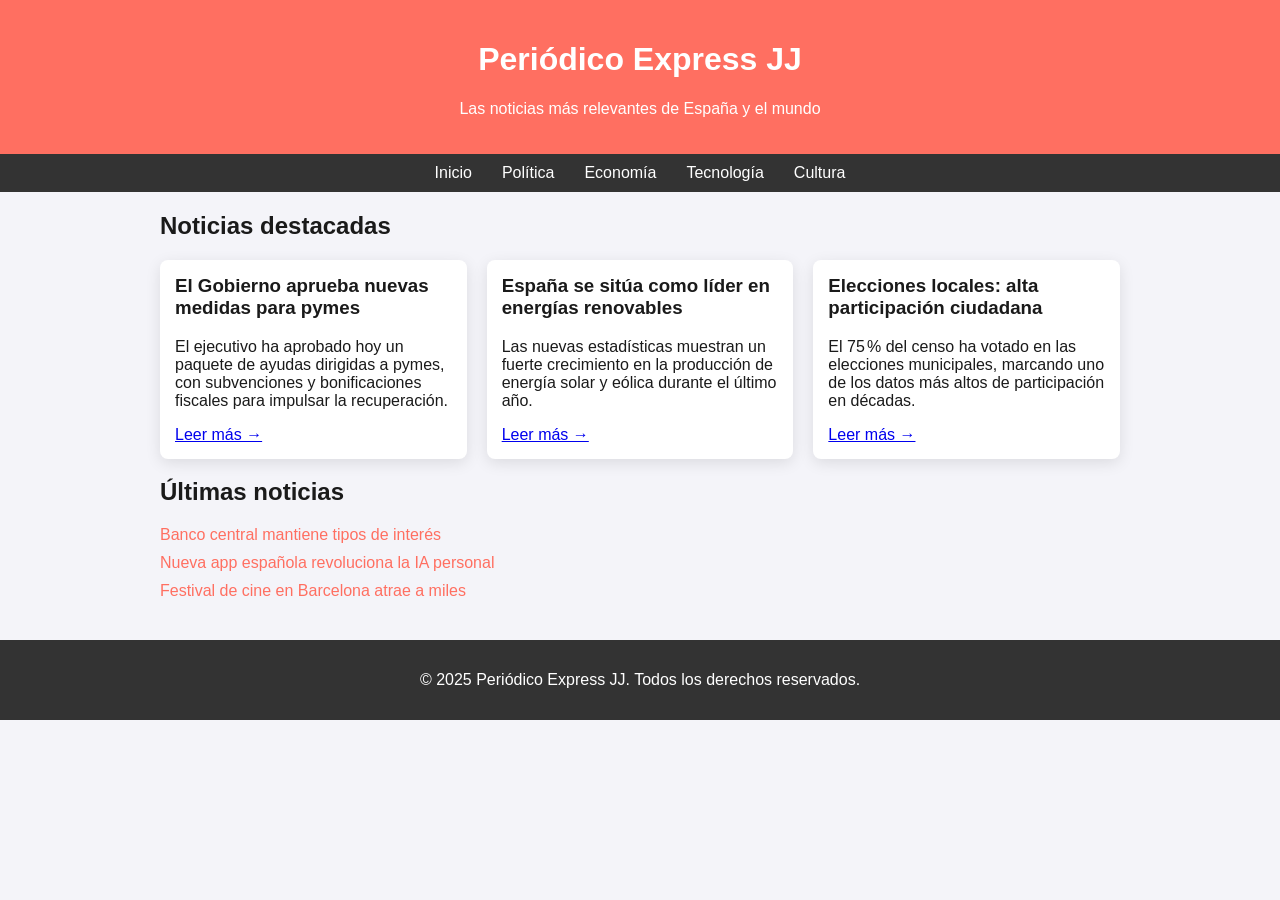
<file: index.html>
<!DOCTYPE html>
<html lang="es">
<head>
  <meta charset="UTF-8" />
  <meta name="viewport" content="width=device-width, initial-scale=1.0" />
  <title>Periódico Express JJ</title>
  <link rel="stylesheet" href="style.css" />
</head>
<body>
  <header class="header">
    <h1>Periódico Express JJ</h1>
    <p>Las noticias más relevantes de España y el mundo</p>
  </header>

  <nav class="nav">
    <a href="index.html">Inicio</a>
    <a href="news/politica.html">Política</a>
    <a href="news/economia.html">Economía</a>
    <a href="news/tecnologia.html">Tecnología</a>
    <a href="news/cultura.html">Cultura</a>
  </nav>

  <main class="container">
    <section class="featured">
      <h2>Noticias destacadas</h2>
      <div class="card-grid">

        <article class="card">
          <h3>El Gobierno aprueba nuevas medidas para pymes</h3>
          <p>El ejecutivo ha aprobado hoy un paquete de ayudas dirigidas a pymes, con subvenciones y bonificaciones fiscales para impulsar la recuperación.</p>
          <a href="news/economia.html">Leer más →</a>
        </article>

        <article class="card">
          <h3>España se sitúa como líder en energías renovables</h3>
          <p>Las nuevas estadísticas muestran un fuerte crecimiento en la producción de energía solar y eólica durante el último año.</p>
          <a href="news/tecnologia.html">Leer más →</a>
        </article>

        <article class="card">
          <h3>Elecciones locales: alta participación ciudadana</h3>
          <p>El 75 % del censo ha votado en las elecciones municipales, marcando uno de los datos más altos de participación en décadas.</p>
          <a href="news/politica.html">Leer más →</a>
        </article>

      </div>
    </section>

    <section class="latest">
      <h2>Últimas noticias</h2>
      <ul>
        <li><a href="news/economia.html">Banco central mantiene tipos de interés</a></li>
        <li><a href="news/tecnologia.html">Nueva app española revoluciona la IA personal</a></li>
        <li><a href="news/cultura.html">Festival de cine en Barcelona atrae a miles</a></li>
      </ul>
    </section>
  </main>

  <footer class="footer">
    <p>© 2025 Periódico Express JJ. Todos los derechos reservados.</p>
  </footer>

  <script src="js/main.js"></script>
</body>
  </html>
</file>
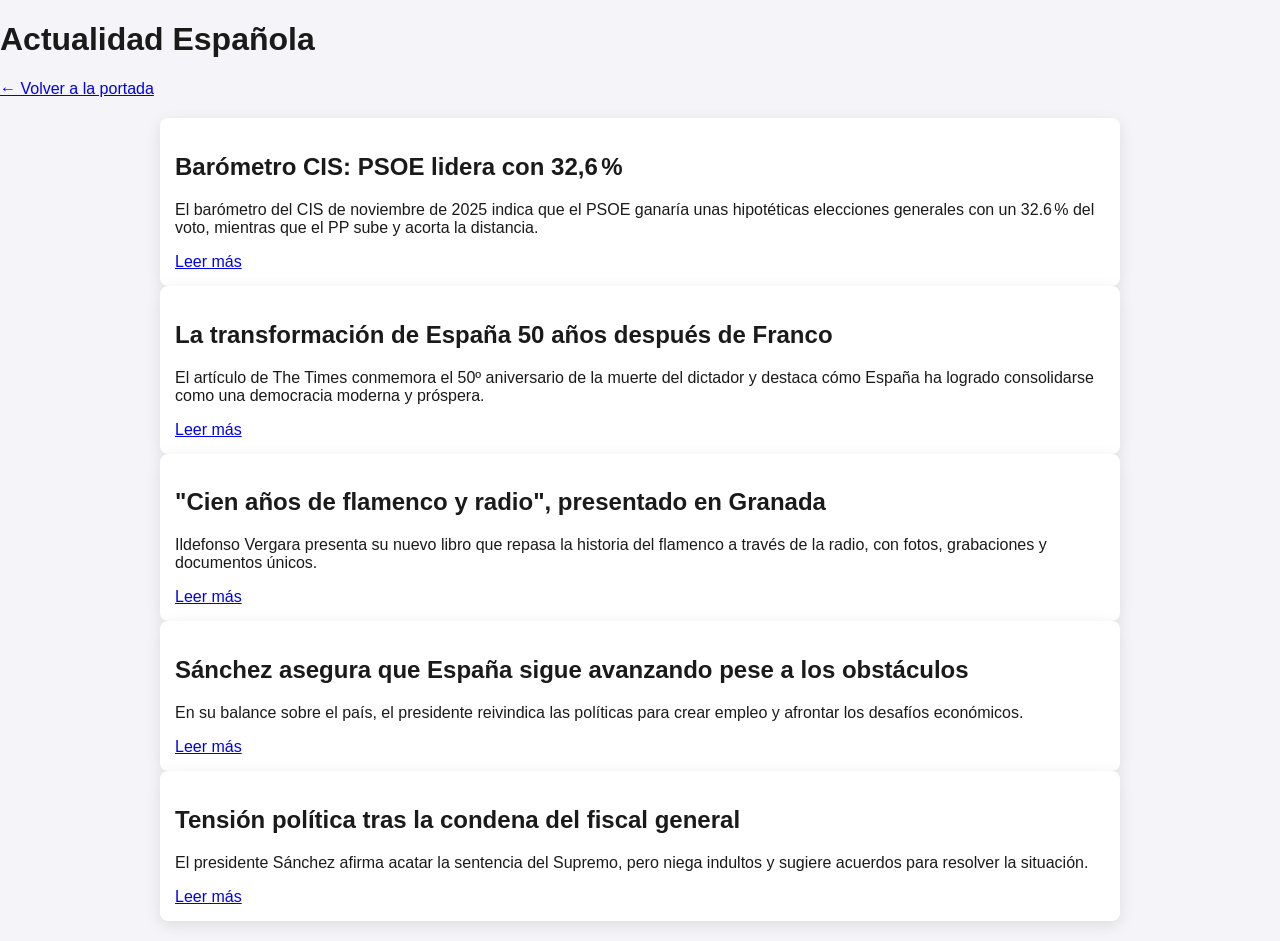
<file: news/actualidad.html>
<!DOCTYPE html>
<html lang="es">
<head>
  <meta charset="UTF-8" />
  <meta name="viewport" content="width=device-width, initial-scale=1.0" />
  <title>Actualidad - Periódico Express JJ</title>
  <link rel="stylesheet" href="../style.css" />
</head>
<body>
  <header>
    <h1>Actualidad Española</h1>
    <a href="../index.html">← Volver a la portada</a>
  </header>
  <main class="container">
    <article class="card">
      <h2>Barómetro CIS: PSOE lidera con 32,6 %</h2>
      <p>El barómetro del CIS de noviembre de 2025 indica que el PSOE ganaría unas hipotéticas elecciones generales con un 32.6 % del voto, mientras que el PP sube y acorta la distancia.</p>
      <a href="https://elpais.com/espana/2025-11-19/el-pp-recorta-distancia-con-el-psoe-que-ganaria-las-elecciones-con-un-326-segun-el-barometro-del-cis-de-noviembre.html" target="_blank">Leer más</a>
    </article>

    <article class="card">
      <h2>La transformación de España 50 años después de Franco</h2>
      <p>El artículo de The Times conmemora el 50º aniversario de la muerte del dictador y destaca cómo España ha logrado consolidarse como una democracia moderna y próspera.</p>
      <a href="https://www.huffingtonpost.es/virales/the-times-conmemora-50nos-muerte-franco-describiendo-dos-palabras-como-esta-espana.html" target="_blank">Leer más</a>
    </article>

    <article class="card">
      <h2>"Cien años de flamenco y radio", presentado en Granada</h2>
      <p>Ildefonso Vergara presenta su nuevo libro que repasa la historia del flamenco a través de la radio, con fotos, grabaciones y documentos únicos.</p>
      <a href="https://cadenaser.com/andalucia/2025/11/13/ildefonso-vergara-presenta-en-granada-cien-anos-de-flamenco-y-radio-radio-granada/" target="_blank">Leer más</a>
    </article>

    <article class="card">
      <h2>Sánchez asegura que España sigue avanzando pese a los obstáculos</h2>
      <p>En su balance sobre el país, el presidente reivindica las políticas para crear empleo y afrontar los desafíos económicos.</p>
      <a href="https://cadenaser.com/nacional/2024/12/23/el-gobierno-aprueba-este-lunes-el-impuesto-energetico-y-la-prorroga-a-la-bonificacion-del-transporte-cadena-ser/" target="_blank">Leer más</a>
    </article>

    <article class="card">
      <h2>Tensión política tras la condena del fiscal general</h2>
      <p>El presidente Sánchez afirma acatar la sentencia del Supremo, pero niega indultos y sugiere acuerdos para resolver la situación.</p>
      <a href="https://www.antena3.com/noticias/sociedad/noticias-hoy-domingo-23-noviembre-2025_20251123692315818080bd5ad621485c.html" target="_blank">Leer más</a>
    </article>
  </main>
</body>
    </html>
</file>
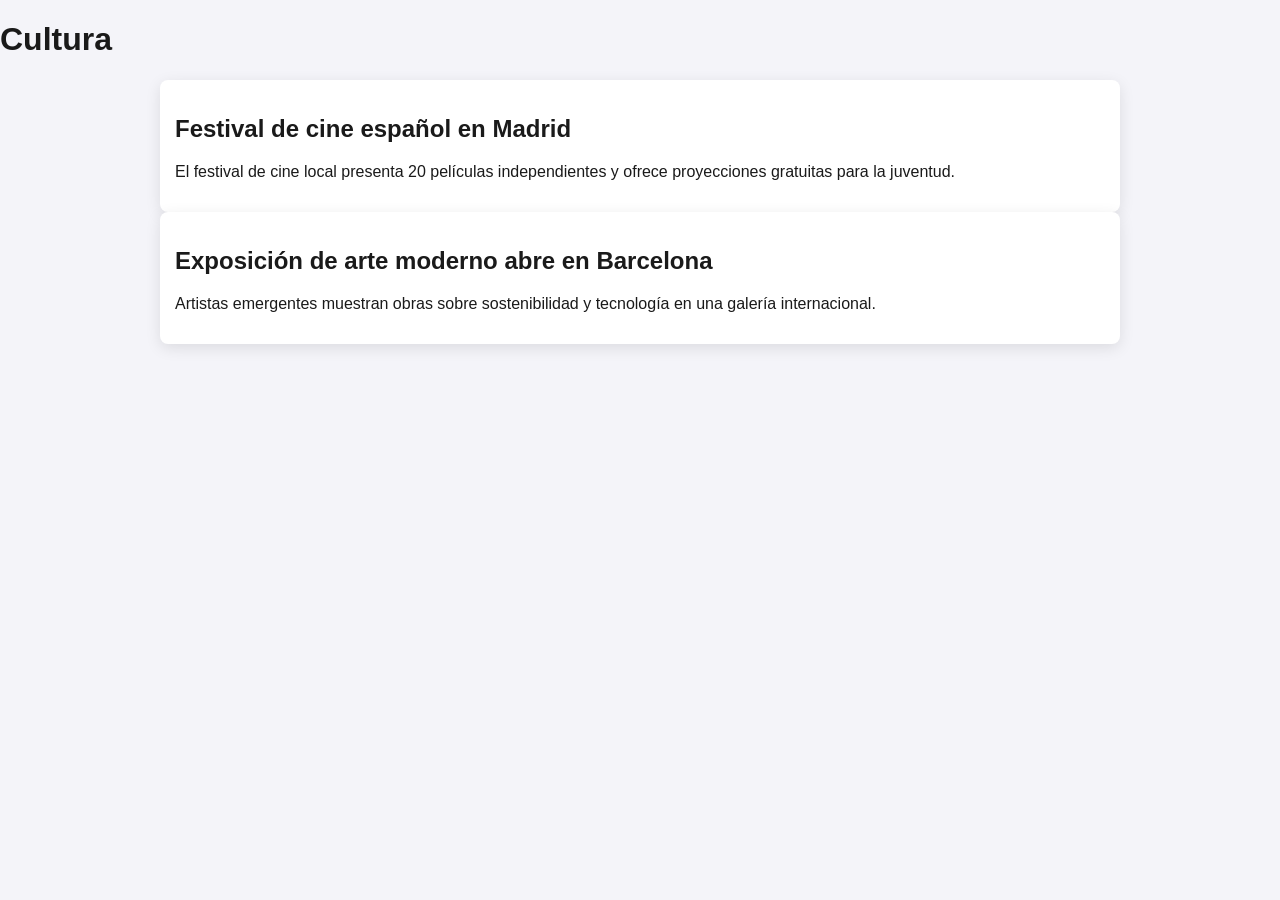
<file: news/cultura.html>
<!DOCTYPE html>
<html lang="es">
<head>
  <meta charset="UTF-8" />
  <meta name="viewport" content="width=device-width, initial-scale=1.0" />
  <title>Cultura - Periódico Express JJ</title>
  <link rel="stylesheet" href="../style.css" />
</head>
<body>
  <header><h1>Cultura</h1></header>
  <main class="container">
    <article class="card">
      <h2>Festival de cine español en Madrid</h2>
      <p>El festival de cine local presenta 20 películas independientes y ofrece proyecciones gratuitas para la juventud.</p>
    </article>
    <article class="card">
      <h2>Exposición de arte moderno abre en Barcelona</h2>
      <p>Artistas emergentes muestran obras sobre sostenibilidad y tecnología en una galería internacional.</p>
    </article>
  </main>
</body>
</html>
</file>
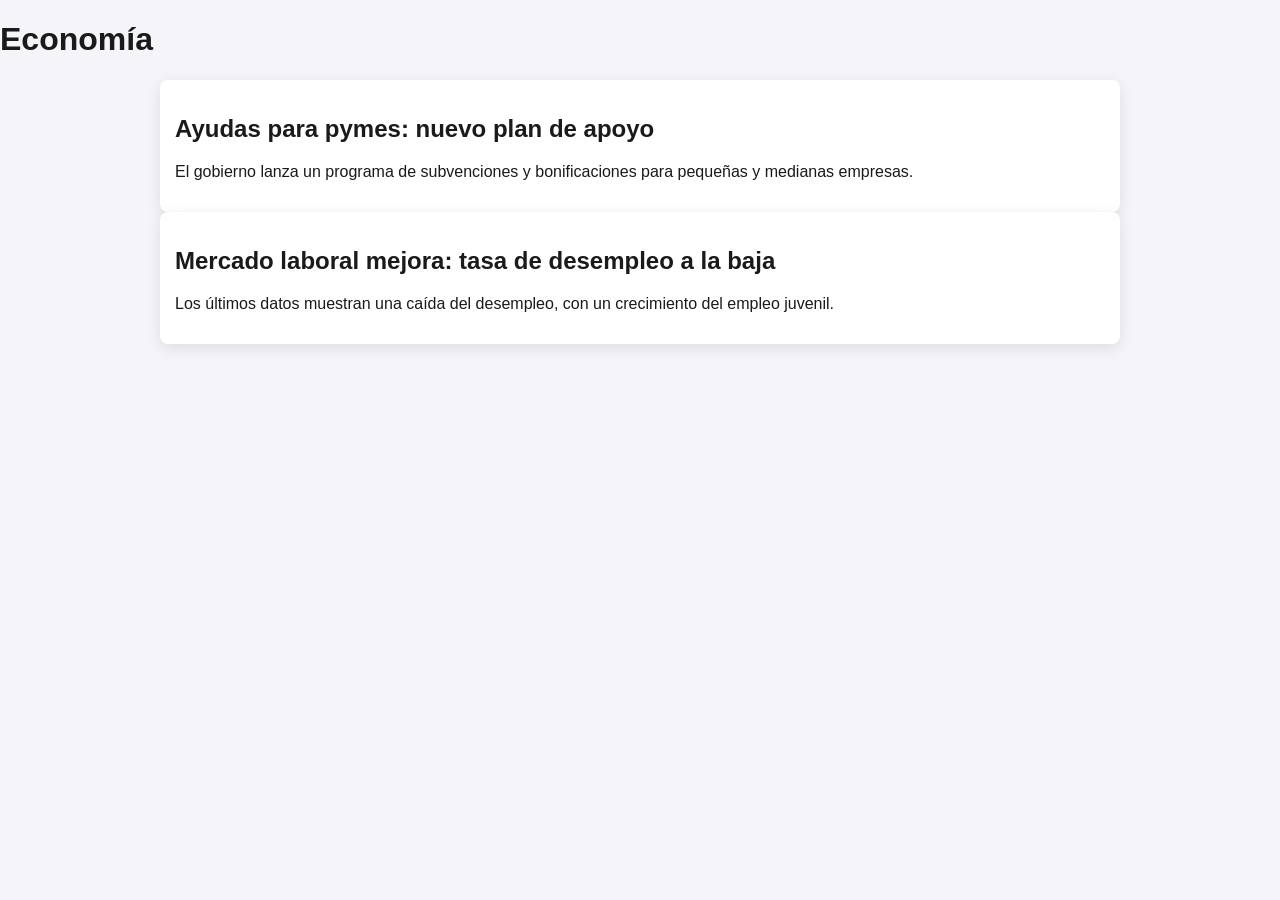
<file: news/economia.html>
<!DOCTYPE html>
<html lang="es">
<head>
  <meta charset="UTF-8" />
  <meta name="viewport" content="width=device-width, initial-scale=1.0" />
  <title>Economía - Periódico Express JJ</title>
  <link rel="stylesheet" href="../style.css" />
</head>
<body>
  <header><h1>Economía</h1></header>
  <main class="container">
    <article class="card">
      <h2>Ayudas para pymes: nuevo plan de apoyo</h2>
      <p>El gobierno lanza un programa de subvenciones y bonificaciones para pequeñas y medianas empresas.</p>
    </article>
    <article class="card">
      <h2>Mercado laboral mejora: tasa de desempleo a la baja</h2>
      <p>Los últimos datos muestran una caída del desempleo, con un crecimiento del empleo juvenil.</p>
    </article>
  </main>
</body>
</html>
</file>
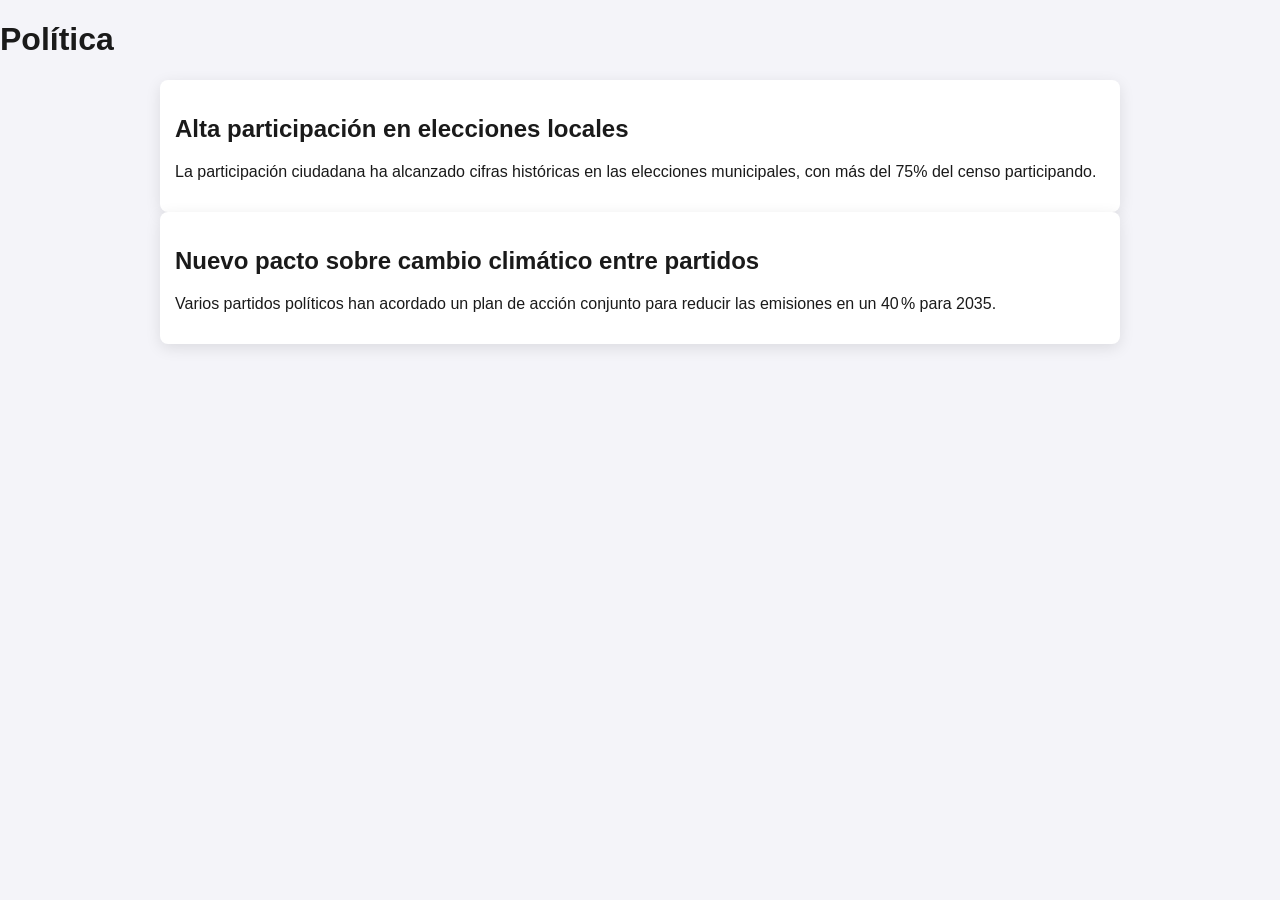
<file: news/politica.html>
<!DOCTYPE html>
<html lang="es">
<head>
  <meta charset="UTF-8" />
  <meta name="viewport" content="width=device-width, initial-scale=1.0" />
  <title>Política - Periódico Express JJ</title>
  <link rel="stylesheet" href="../style.css" />
</head>
<body>
  <header><h1>Política</h1></header>
  <main class="container">
    <article class="card">
      <h2>Alta participación en elecciones locales</h2>
      <p>La participación ciudadana ha alcanzado cifras históricas en las elecciones municipales, con más del 75% del censo participando.</p>
    </article>
    <article class="card">
      <h2>Nuevo pacto sobre cambio climático entre partidos</h2>
      <p>Varios partidos políticos han acordado un plan de acción conjunto para reducir las emisiones en un 40 % para 2035.</p>
    </article>
  </main>
</body>
</html>
</file>
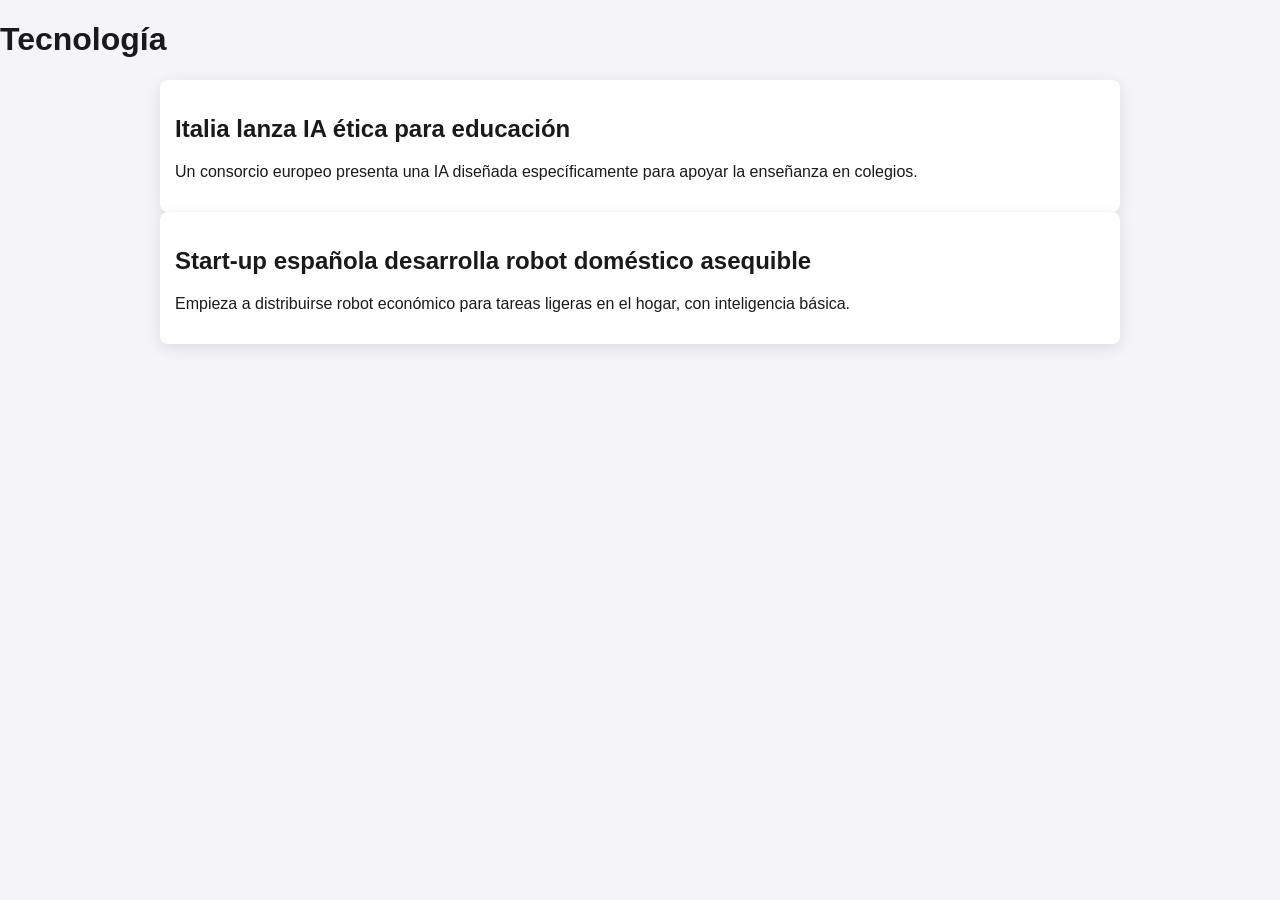
<file: news/tecnologia.html>
<!DOCTYPE html>
<html lang="es">
<head>
  <meta charset="UTF-8" />
  <meta name="viewport" content="width=device-width, initial-scale=1.0" />
  <title>Tecnología - Periódico Express JJ</title>
  <link rel="stylesheet" href="../style.css" />
</head>
<body>
  <header><h1>Tecnología</h1></header>
  <main class="container">
    <article class="card">
      <h2>Italia lanza IA ética para educación</h2>
      <p>Un consorcio europeo presenta una IA diseñada específicamente para apoyar la enseñanza en colegios.</p>
    </article>
    <article class="card">
      <h2>Start-up española desarrolla robot doméstico asequible</h2>
      <p>Empieza a distribuirse robot económico para tareas ligeras en el hogar, con inteligencia básica.</p>
    </article>
  </main>
</body>
</html>
</file>
<file: style.css>
:root {
  --bg: #f4f4f9;
  --card: #ffffff;
  --text: #1a1a1a;
  --accent: #ff6f61;
  --nav-bg: #333;
  --nav-text: #ffffff;
}

* {
  box-sizing: border-box;
}

body {
  margin: 0;
  font-family: Arial, sans-serif;
  background: var(--bg);
  color: var(--text);
}

.header {
  background: var(--accent);
  color: white;
  padding: 20px;
  text-align: center;
}

.nav {
  display: flex;
  justify-content: center;
  background: var(--nav-bg);
}

.nav a {
  color: var(--nav-text);
  margin: 0 15px;
  text-decoration: none;
  padding: 10px 0;
}

.nav a:hover {
  text-decoration: underline;
}

.container {
  max-width: 1000px;
  margin: 20px auto;
  padding: 0 20px;
}

.card-grid {
  display: grid;
  grid-template-columns: repeat(auto-fit, minmax(280px, 1fr));
  gap: 20px;
}

.card {
  background: var(--card);
  padding: 15px;
  border-radius: 8px;
  box-shadow: 0 4px 15px rgba(0,0,0,0.1);
}

.card h3 {
  margin-top: 0;
}

.latest ul {
  list-style: none;
  padding: 0;
}

.latest li {
  margin-bottom: 10px;
}

.latest a {
  color: var(--accent);
  text-decoration: none;
}

.latest a:hover {
  text-decoration: underline;
}

.footer {
  text-align: center;
  padding: 15px;
  background: var(--nav-bg);
  color: var(--nav-text);
  margin-top: 40px;
}

@media (max-width: 600px) {
  .nav {
    flex-wrap: wrap;
  }
}
</file>
